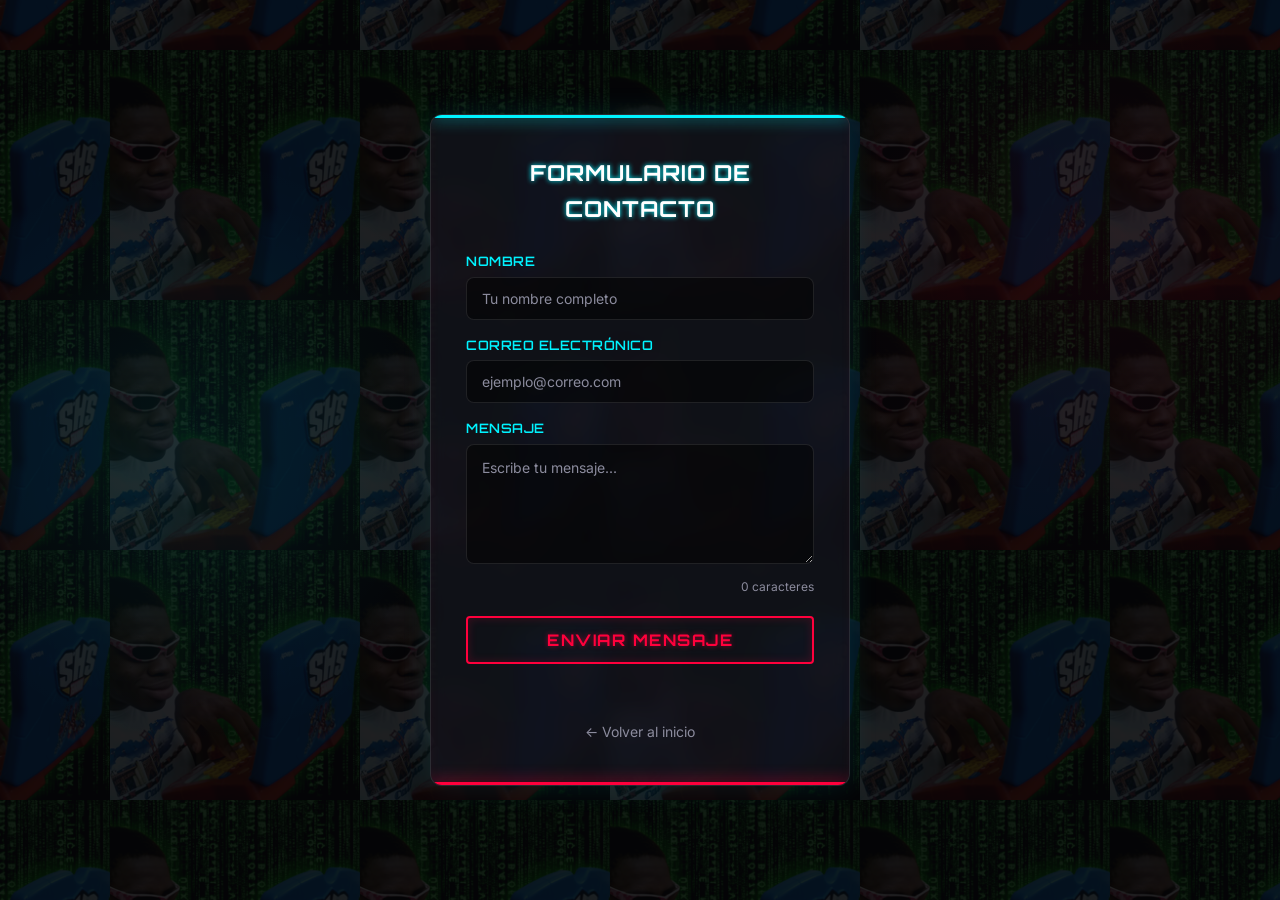
<file: contacto.html>
<!DOCTYPE html>
<html lang="es">

<head>
    <!-- Metadatos del documento -->
    <meta charset="UTF-8">
    <meta name="viewport" content="width=device-width, initial-scale=1.0">
    <title>Contacto - GameCodes</title>
    
    <!-- Google Fonts: Orbitron & Inter -->
    <link rel="preconnect" href="https://fonts.googleapis.com">
    <link rel="preconnect" href="https://fonts.gstatic.com" crossorigin>
    <link href="https://fonts.googleapis.com/css2?family=Inter:wght@300;400;600&family=Orbitron:wght@500;700;900&display=swap" rel="stylesheet">
    
    <!-- Ícono de la pestaña del navegador (favicon) -->
    <link rel="icon" href="imagenes/iconos o logo/hackerman.ico">
    <!-- Hojas de estilo CSS -->
    <link rel="stylesheet" href="css/styles.css">
    <link rel="stylesheet" href="css/registro.css">
</head>

<body>

    <!-- ============ CONTENIDO DEL FORMULARIO DE CONTACTO ============ -->
    <div class="pagina-registro">

        <!-- Formulario de contacto (Nombre, Email, Mensaje) -->
        <!-- Réplica del diseño anterior según la rúbrica -->
        <!-- El ID "contactoForm" se usa en JavaScript para capturar el evento submit -->
        <form id="contactoForm" class="formulario-contenedor">
            <h3 class="formulario-titulo">Formulario de Contacto</h3>

            <!-- Campo: Nombre -->
            <!-- Cada <label> está vinculado a su <input> mediante el atributo "for" -->
            <label for="nombreContacto" class="formulario-label">Nombre</label>
            <input type="text" id="nombreContacto" class="formulario-campo" placeholder="Tu nombre completo" required>

            <!-- Campo: Email -->
            <label for="emailContacto" class="formulario-label">Correo Electrónico</label>
            <input type="email" id="emailContacto" class="formulario-campo" placeholder="ejemplo@correo.com" required>

            <!-- Campo: Mensaje (textarea con contador de caracteres) -->
            <label for="mensajeContacto" class="formulario-label">Mensaje</label>
            <textarea id="mensajeContacto" class="formulario-campo formulario-textarea" placeholder="Escribe tu mensaje..." required></textarea>
            <!-- Contador de caracteres: se actualiza dinámicamente con JavaScript -->
            <p id="contadorCaracteres" class="formulario-contador">0 caracteres</p>

            <button type="submit" class="formulario-boton">Enviar Mensaje</button>

            <!-- Contenedor donde se muestran los errores o éxito dinámicamente en pantalla -->
            <p id="mensajeContactoResult" class="formulario-mensaje"></p>

            <!-- Enlace para volver a la página principal -->
            <div class="formulario-enlace-volver">
                <a href="index.html">← Volver al inicio</a>
            </div>
        </form>

    </div>

    <!-- Script de JavaScript para la validación del contacto -->
    <script src="js/contacto.js"></script>

</body>

</html>
</file>
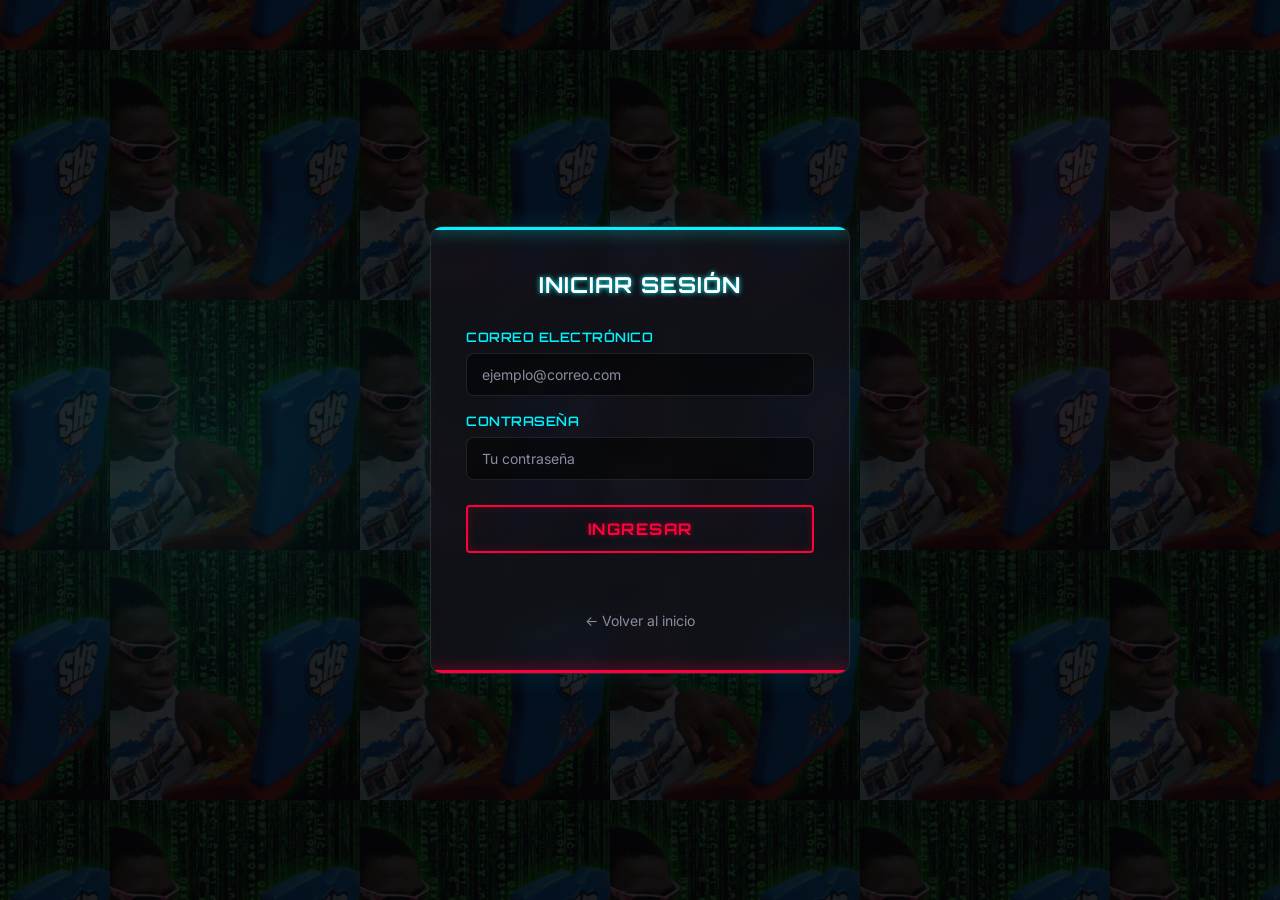
<file: login.html>
<!DOCTYPE html>
<html lang="es">

<head>
    <!-- Metadatos del documento -->
    <meta charset="UTF-8">
    <meta name="viewport" content="width=device-width, initial-scale=1.0">
    <title>Login - GameCodes</title>
    
    <!-- Google Fonts: Orbitron & Inter -->
    <link rel="preconnect" href="https://fonts.googleapis.com">
    <link rel="preconnect" href="https://fonts.gstatic.com" crossorigin>
    <link href="https://fonts.googleapis.com/css2?family=Inter:wght@300;400;600&family=Orbitron:wght@500;700;900&display=swap" rel="stylesheet">
    
    <!-- Ícono de la pestaña del navegador (favicon) -->
    <link rel="icon" href="imagenes/iconos o logo/hackerman.ico">
    <!-- Hojas de estilo CSS -->
    <link rel="stylesheet" href="css/styles.css">
    <link rel="stylesheet" href="css/registro.css">
</head>

<body>

    <!-- ============ CONTENIDO DEL LOGIN ============ -->
    <div class="pagina-registro">

        <!-- Formulario de login (acceso de usuarios registrados) -->
        <!-- El ID "loginForm" se usa en JavaScript para capturar el evento submit -->
        <form id="loginForm" class="formulario-contenedor">
            <h3 class="formulario-titulo">Iniciar Sesión</h3>

            <!-- Campo: Email -->
            <!-- Cada <label> está vinculado a su <input> mediante el atributo "for" -->
            <label for="correoLogin" class="formulario-label">Correo Electrónico</label>
            <input type="email" id="correoLogin" class="formulario-campo" placeholder="ejemplo@correo.com" required>

            <!-- Campo: Contraseña -->
            <label for="passwordLogin" class="formulario-label">Contraseña</label>
            <input type="password" id="passwordLogin" class="formulario-campo" placeholder="Tu contraseña" required>

            <button type="submit" class="formulario-boton">Ingresar</button>

            <!-- Contenedor donde se muestran los errores o éxito dinámicamente en pantalla -->
            <p id="mensajeLogin" class="formulario-mensaje"></p>

            <!-- Enlace para volver a la página principal -->
            <div class="formulario-enlace-volver">
                <a href="index.html">← Volver al inicio</a>
            </div>
        </form>

    </div>

    <!-- Script de JavaScript para la validación del login -->
    <script src="js/login.js"></script>

</body>

</html>
</file>
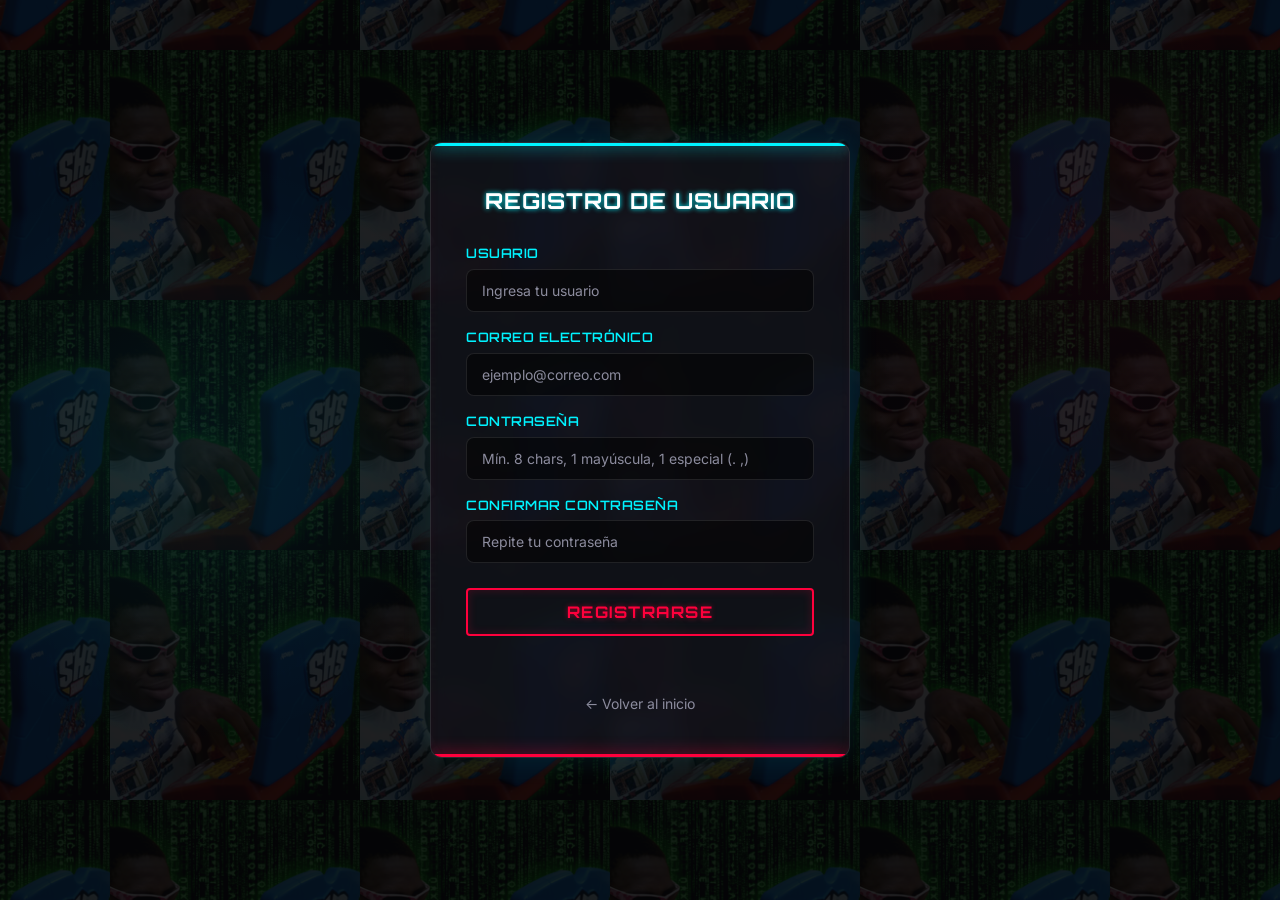
<file: registro.html>
<!DOCTYPE html>
<html lang="es">

<head>
    <!-- Metadatos del documento -->
    <meta charset="UTF-8">
    <meta name="viewport" content="width=device-width, initial-scale=1.0">
    <title>Registro - GameCodes</title>
    
    <!-- Google Fonts: Orbitron & Inter -->
    <link rel="preconnect" href="https://fonts.googleapis.com">
    <link rel="preconnect" href="https://fonts.gstatic.com" crossorigin>
    <link href="https://fonts.googleapis.com/css2?family=Inter:wght@300;400;600&family=Orbitron:wght@500;700;900&display=swap" rel="stylesheet">
    
    <!-- Ícono de la pestaña del navegador (favicon) -->
    <link rel="icon" href="imagenes/iconos o logo/hackerman.ico">
    <!-- Hojas de estilo CSS -->
    <link rel="stylesheet" href="css/styles.css">
    <link rel="stylesheet" href="css/registro.css">
</head>

<body>

    <!-- ============ CONTENIDO DEL REGISTRO ============ -->
    <div class="pagina-registro">

        <!-- Formulario de inscripción (registro de nuevos usuarios) -->
        <!-- El ID "registroForm" se usa en JavaScript para capturar el evento submit -->
        <form id="registroForm" class="formulario-contenedor">
            <h3 class="formulario-titulo">Registro de Usuario</h3>

            <!-- Campo: Usuario -->
            <!-- Cada <label> está vinculado a su <input> mediante el atributo "for" -->
            <label for="usuario" class="formulario-label">Usuario</label>
            <input type="text" id="usuario" class="formulario-campo" placeholder="Ingresa tu usuario" required>

            <!-- Campo: Email -->
            <label for="correoRegistro" class="formulario-label">Correo Electrónico</label>
            <input type="email" id="correoRegistro" class="formulario-campo" placeholder="ejemplo@correo.com" required>

            <!-- Campo: Contraseña -->
            <label for="passwordRegistro" class="formulario-label">Contraseña</label>
            <input type="password" id="passwordRegistro" class="formulario-campo" placeholder="Mín. 8 chars, 1 mayúscula, 1 especial (. ,)" required>

            <!-- Campo: Confirmación de Contraseña -->
            <label for="confirmarPassword" class="formulario-label">Confirmar Contraseña</label>
            <input type="password" id="confirmarPassword" class="formulario-campo" placeholder="Repite tu contraseña" required>

            <button type="submit" class="formulario-boton">Registrarse</button>

            <!-- Contenedor donde se muestran los errores dinámicamente en pantalla -->
            <p id="mensajeRegistro" class="formulario-mensaje"></p>

            <!-- Enlace para volver a la página principal -->
            <div class="formulario-enlace-volver">
                <a href="index.html">← Volver al inicio</a>
            </div>
        </form>

    </div>

    <!-- Script de JavaScript para la validación del registro -->
    <script src="js/registro.js"></script>

</body>

</html>
</file>
<file: css/styles.css>
/* ==========================================================================
   VARIABLES GLOBALES (PALETA CYBERPUNK)
   ========================================================================== */
:root {
    --bg-dark: #0a0a10;
    --bg-darker: #050508;
    --bg-card: rgba(20, 20, 30, 0.7);
    --border-color: rgba(255, 255, 255, 0.1);
    
    --neon-cyan: #00f3ff;
    --neon-magenta: #ff003c;
    
    --text-main: #e0e0e0;
    --text-muted: #8c8c9e;

    /* Fonts */
    --font-heading: 'Orbitron', sans-serif;
    --font-body: 'Inter', sans-serif;
}

/* ==========================================================================
   RESET BÁSICO
   ========================================================================== */
* {
    margin: 0;
    padding: 0;
    box-sizing: border-box;
}

html {
    scroll-behavior: smooth;
    font-size: 16px;
}

body {
    background-color: var(--bg-darker);
    background-image: 
        radial-gradient(circle at 15% 50%, rgba(0, 243, 255, 0.08), transparent 25%),
        radial-gradient(circle at 85% 30%, rgba(255, 0, 60, 0.05), transparent 25%);
    color: var(--text-main);
    font-family: var(--font-body);
    line-height: 1.6;
    overflow-x: hidden;
    position: relative;
    min-height: 100vh;
}

/* Efecto de difuminado oscuro en movimiento con hackerman.ico */
body::before {
    content: '';
    position: fixed;
    top: -50%; 
    left: -50%;
    width: 200%; 
    height: 200%;
    background-image: url('../imagenes/iconos o logo/hackerman.ico');
    background-size: 250px;
    background-repeat: repeat;
    /* Mayor visibilidad */
    opacity: 0.15;
    z-index: -1;
    pointer-events: none;
    /* Difuminado mucho más ligero, mayor brillo */
    filter: blur(0px) contrast(1.2) brightness(0.7);
    animation: hackermanMove 30s linear infinite;
}

@keyframes hackermanMove {
    0% { transform: translate(0, 0); }
    100% { transform: translate(10%, 10%); }
}

/* ==========================================================================
   TIPOGRAFÍA Y ELEMENTOS COMUNES
   ========================================================================== */
h1, h2, h3 {
    font-family: var(--font-heading);
    letter-spacing: 1px;
    text-transform: uppercase;
}

a {
    text-decoration: none;
    color: var(--text-main);
    transition: all 0.3s ease;
}

h2 {
    font-size: 2.5rem;
    color: #fff;
    text-align: center;
    margin-bottom: 3rem;
    text-shadow: 0 0 10px var(--neon-cyan), 0 0 20px rgba(0, 243, 255, 0.5);
}

/* ==========================================================================
   HEADER Y NAVEGACIÓN (GLASSMORPHISM)
   ========================================================================== */
header {
    position: fixed;
    top: 0;
    width: 100%;
    height: 80px;
    background: rgba(10, 10, 16, 0.8);
    backdrop-filter: blur(10px);
    -webkit-backdrop-filter: blur(10px);
    border-bottom: 1px solid var(--border-color);
    display: flex;
    justify-content: space-between;
    align-items: center;
    padding: 0 5%;
    z-index: 1000;
}

.logo {
    display: flex;
    align-items: center;
    gap: 10px;
}

.logo-icon {
    font-size: 2rem;
    filter: drop-shadow(0 0 5px var(--neon-magenta));
}

.logo-texto {
    font-family: var(--font-heading);
    font-size: 1.5rem;
    font-weight: 700;
    color: #fff;
    text-shadow: 0 0 5px var(--neon-cyan);
}

nav ul {
    list-style: none;
    display: flex;
    gap: 2rem;
    align-items: center;
}

nav a {
    font-weight: 600;
    font-size: 1rem;
    text-transform: uppercase;
    position: relative;
    padding: 5px 0;
}

nav a::after {
    content: '';
    position: absolute;
    bottom: 0;
    left: 0;
    width: 0%;
    height: 2px;
    background: var(--neon-cyan);
    transition: width 0.3s ease;
    box-shadow: 0 0 8px var(--neon-cyan);
}

nav a:hover::after {
    width: 100%;
}

nav a:hover {
    color: var(--neon-cyan);
    text-shadow: 0 0 5px rgba(0, 243, 255, 0.5);
}

.boton-registro {
    background: transparent;
    border: 2px solid var(--neon-magenta);
    padding: 8px 20px;
    border-radius: 4px;
    color: var(--neon-magenta);
    box-shadow: 0 0 10px rgba(255, 0, 60, 0.2);
}

.boton-registro::after {
    display: none;
}

.boton-registro:hover {
    background: var(--neon-magenta);
    color: #fff;
    box-shadow: 0 0 15px var(--neon-magenta), inset 0 0 10px rgba(255,255,255,0.5);
    text-shadow: none;
}

/* ==========================================================================
   BANNER DE INICIO (HERO)
   ========================================================================== */
.banner {
    min-height: 100vh;
    display: flex;
    flex-direction: column;
    justify-content: center;
    align-items: center;
    text-align: center;
    padding: 100px 20px 80px;
    background: radial-gradient(circle at center, var(--bg-dark) 0%, var(--bg-darker) 100%);
    position: relative;
    overflow: hidden;
}

.banner::before {
    content: '';
    position: absolute;
    top: 50%;
    left: 50%;
    transform: translate(-50%, -50%);
    width: 600px;
    height: 600px;
    background: radial-gradient(circle, rgba(0,243,255,0.1) 0%, transparent 70%);
    z-index: 0;
}

.banner h1 {
    font-size: 4rem;
    font-weight: 900;
    color: #fff;
    margin-bottom: 20px;
    z-index: 1;
    text-shadow: 2px 2px 0px var(--neon-magenta),
                 -2px -2px 0px var(--neon-cyan),
                 0 0 20px rgba(255,255,255,0.3);
}

.banner p {
    font-size: 1.2rem;
    color: var(--text-muted);
    max-width: 600px;
    z-index: 1;
}

/* ==========================================================================
   SECCIÓN: TRUCOS
   ========================================================================== */
.trucos {
    padding: 100px 5%;
}

.trucos-grid {
    display: grid;
    grid-template-columns: repeat(auto-fit, minmax(280px, 1fr));
    gap: 30px;
}

.tarjeta-truco {
    background: var(--bg-card);
    border: 1px solid var(--border-color);
    border-radius: 8px;
    padding: 30px;
    position: relative;
    overflow: hidden;
    transition: transform 0.3s ease, box-shadow 0.3s ease, border-color 0.3s ease;
    backdrop-filter: blur(5px);
}

.tarjeta-truco::before {
    content: '';
    position: absolute;
    top: 0;
    left: 0;
    width: 4px;
    height: 100%;
    background: var(--neon-cyan);
    box-shadow: 0 0 10px var(--neon-cyan);
    transition: width 0.3s ease;
    z-index: 0;
}

.tarjeta-truco:nth-child(even)::before {
    background: var(--neon-magenta);
    box-shadow: 0 0 10px var(--neon-magenta);
}

.tarjeta-truco:hover {
    transform: translateY(-5px);
    border-color: rgba(255,255,255,0.3);
    box-shadow: 0 10px 30px rgba(0,0,0,0.5);
}

.tarjeta-truco:hover::before {
    width: 100%;
    opacity: 0.05;
}

.tarjeta-truco h3 {
    font-size: 1.5rem;
    margin-bottom: 5px;
    color: #fff;
    position: relative;
    z-index: 1;
}

.tarjeta-truco .plataforma {
    font-size: 0.9rem;
    color: var(--neon-cyan);
    margin-bottom: 20px;
    font-weight: 600;
    position: relative;
    z-index: 1;
}

.tarjeta-truco:nth-child(even) .plataforma {
    color: var(--neon-magenta);
}

.lista-trucos {
    list-style: none;
    position: relative;
    z-index: 1;
}

.lista-trucos li {
    margin-bottom: 12px;
    font-size: 0.95rem;
    padding-bottom: 12px;
    border-bottom: 1px solid rgba(255,255,255,0.05);
}

.lista-trucos li:last-child {
    border-bottom: none;
    margin-bottom: 0;
    padding-bottom: 0;
}

.lista-trucos strong {
    color: #fff;
    display: block;
    margin-bottom: 4px;
    font-family: var(--font-heading);
    letter-spacing: 0.5px;
}

/* ==========================================================================
   SECCIÓN: SOBRE MÍ
   ========================================================================== */
.sobre-mi {
    padding: 100px 5%;
    background-color: var(--bg-dark);
    position: relative;
}

.sobre-mi::before {
    content: '';
    position: absolute;
    top: 0;
    left: 0;
    width: 100%;
    height: 1px;
    background: linear-gradient(90deg, transparent, var(--neon-cyan), transparent);
}

.sobre-mi-contenido {
    display: flex;
    align-items: center;
    gap: 50px;
    max-width: 1000px;
    margin: 0 auto;
}

.sobre-mi-texto {
    flex: 1;
}

.sobre-mi-texto p {
    margin-bottom: 20px;
    font-size: 1.1rem;
    color: var(--text-muted);
}

.sobre-mi-texto strong {
    color: var(--neon-cyan);
    font-weight: 600;
}

.sobre-mi-imagen {
    flex: 1;
    display: flex;
    justify-content: center;
}

.sobre-mi-imagen img {
    max-width: 100%;
    width: 300px;
    height: auto;
    border-radius: 12px;
    border: 2px solid var(--border-color);
    box-shadow: 0 0 20px rgba(0, 243, 255, 0.2);
    /* Neon glow effect */
    transition: transform 0.3s ease, box-shadow 0.3s ease;
}

.sobre-mi-imagen img:hover {
    transform: scale(1.02);
    box-shadow: 0 0 30px rgba(0, 243, 255, 0.5), 0 0 10px rgba(255, 0, 60, 0.3);
    border-color: var(--neon-cyan);
}

/* ==========================================================================
   SECCIÓN: REDES SOCIALES
   ========================================================================== */
.redes {
    padding: 100px 5%;
    text-align: center;
}

.redes-descripcion {
    color: var(--neon-magenta);
    margin-bottom: 40px;
    font-weight: 700;
    letter-spacing: 2px;
}

.redes-grid {
    display: flex;
    justify-content: center;
    gap: 30px;
    flex-wrap: wrap;
}

.red-tarjeta {
    background: var(--bg-card);
    border: 1px solid var(--border-color);
    padding: 30px;
    border-radius: 8px;
    width: 250px;
    display: flex;
    flex-direction: column;
    align-items: center;
    transition: all 0.3s ease;
    position: relative;
    overflow: hidden;
}

.red-tarjeta.instagram:hover {
    border-color: #E1306C;
    box-shadow: 0 0 20px rgba(225, 48, 108, 0.5);
    transform: translateY(-5px);
}

.red-tarjeta.discord:hover {
    border-color: #5865F2;
    box-shadow: 0 0 20px rgba(88, 101, 242, 0.5);
    transform: translateY(-5px);
}

.red-icono {
    font-size: 3rem;
    margin-bottom: 15px;
}

.red-nombre {
    font-family: var(--font-heading);
    font-size: 1.2rem;
    font-weight: 700;
    color: #fff;
    margin-bottom: 5px;
}

.red-usuario {
    font-size: 0.9rem;
    color: var(--text-muted);
    margin-bottom: 10px;
}

.red-detalle {
    font-size: 0.8rem;
    color: var(--border-color);
    text-transform: uppercase;
    letter-spacing: 1px;
}

/* ==========================================================================
   PIE DE PÁGINA (FOOTER)
   ========================================================================== */
footer {
    background-color: #030305;
    padding: 40px 20px;
    text-align: center;
    border-top: 1px solid rgba(255, 0, 60, 0.3);
    position: relative;
}

footer::before {
    content: '';
    position: absolute;
    top: 0;
    left: 50%;
    transform: translateX(-50%);
    width: 100px;
    height: 3px;
    background: var(--neon-magenta);
    box-shadow: 0 0 10px var(--neon-magenta);
}

footer p {
    color: var(--text-muted);
    font-size: 0.9rem;
    margin-bottom: 10px;
}

/* ==========================================================================
   BARRA DE BIENVENIDA (sesión activa)
   ========================================================================== */
/* Esta barra aparece debajo del header cuando un usuario está logueado.
   Usa el mismo estilo cyberpunk con glassmorphism del resto de la página. */
.barra-bienvenida {
    position: fixed;
    top: 80px;               /* Justo debajo del header (que mide 80px) */
    width: 100%;
    padding: 12px 5%;
    background: rgba(0, 243, 255, 0.1);
    backdrop-filter: blur(10px);
    -webkit-backdrop-filter: blur(10px);
    border-bottom: 1px solid rgba(0, 243, 255, 0.3);
    display: flex;
    justify-content: center;
    align-items: center;
    gap: 15px;
    z-index: 999;             /* Debajo del header (1000) pero encima del contenido */
    animation: slideDown 0.5s ease-out;
}

/* Animación de entrada: la barra desliza desde arriba */
@keyframes slideDown {
    from {
        transform: translateY(-100%);
        opacity: 0;
    }
    to {
        transform: translateY(0);
        opacity: 1;
    }
}

.barra-bienvenida span {
    font-family: var(--font-heading);
    font-size: 1.1rem;
    color: var(--neon-cyan);
    text-shadow: 0 0 10px rgba(0, 243, 255, 0.5);
    letter-spacing: 1px;
}

/* Botón "×" para cerrar la barra */
.cerrar-bienvenida {
    background: transparent;
    border: 1px solid rgba(255, 255, 255, 0.2);
    color: var(--text-muted);
    font-size: 1.2rem;
    cursor: pointer;
    padding: 2px 8px;
    border-radius: 4px;
    transition: all 0.3s ease;
}

.cerrar-bienvenida:hover {
    color: var(--neon-magenta);
    border-color: var(--neon-magenta);
}

/* ==========================================================================
   CARRUSEL DE IMÁGENES (JavaScript Puro) - Integrado en el Header/Banner
   ========================================================================== */
/* Contenedor del carrusel dentro del banner.
   z-index: 1 para que aparezca sobre el fondo radial del banner. */
.carrusel-header {
    width: 100%;
    max-width: 850px;
    margin-top: 40px;
    position: relative;
    z-index: 1;
}

/* Contenedor principal del carrusel.
   Posición relativa para que los slides absolutos se posicionen dentro. */
.carrusel-contenedor {
    max-width: 800px;
    margin: 0 auto;
    border-radius: 12px;
    overflow: hidden;
    border: 2px solid var(--border-color);
    box-shadow: 0 0 30px rgba(0, 243, 255, 0.15),
                0 0 60px rgba(0, 0, 0, 0.5);
    position: relative;
    height: 400px;
}

/* Cada slide individual dentro del carrusel.
   Por defecto están ocultos (opacity: 0) y se muestran con la clase "activo".
   Todos están posicionados en el mismo lugar (position: absolute). */
.carrusel-slide {
    position: absolute;
    top: 0;
    left: 0;
    width: 100%;
    height: 100%;
    opacity: 0;
    transition: opacity 0.8s ease-in-out;
}

/* Clase "activo": JavaScript la agrega/quita dinámicamente para
   mostrar u ocultar cada slide modificando el DOM. */
.carrusel-slide.activo {
    opacity: 1;
}

/* Imagen del slide: ocupa todo el ancho del contenedor */
.carrusel-slide img {
    width: 100%;
    height: 400px;
    object-fit: cover;        /* Recorta la imagen para llenar el espacio sin distorsionar */
    display: block;
    filter: brightness(0.8) contrast(1.1);  /* Efecto oscuro ligeramente contrastado */
    transition: filter 0.5s ease;
}

/* Al pasar el mouse, la imagen se ilumina ligeramente */
.carrusel-slide:hover img {
    filter: brightness(1) contrast(1.2);
}

/* Texto superpuesto sobre cada imagen (caption) */
.carrusel-caption {
    position: absolute;
    bottom: 0;
    left: 0;
    width: 100%;
    padding: 30px 25px;
    /* Degradado de transparente a negro para legibilidad del texto */
    background: linear-gradient(transparent, rgba(0, 0, 0, 0.9));
    text-align: center;
}

.carrusel-caption h3 {
    font-family: var(--font-heading);
    font-size: 1.8rem;
    color: var(--neon-cyan);
    text-shadow: 0 0 15px var(--neon-cyan), 0 0 30px rgba(0, 243, 255, 0.4);
    margin-bottom: 5px;
    text-transform: none;
}

.carrusel-caption p {
    font-size: 1rem;
    color: var(--text-muted);
    font-style: italic;
}

/* ---------- Controles del carrusel (Anterior / Siguiente) ---------- */
/* Contenedor de los botones de navegación y el indicador de posición */
.carrusel-controles {
    display: flex;
    justify-content: center;
    align-items: center;
    gap: 20px;
    margin-top: 20px;
}

/* Botones "Anterior" y "Siguiente" con estilo neón cyberpunk */
.carrusel-boton {
    background: rgba(0, 0, 0, 0.5);
    border: 1px solid rgba(0, 243, 255, 0.3);
    color: var(--neon-cyan);
    font-family: var(--font-heading);
    font-size: 0.9rem;
    padding: 10px 20px;
    border-radius: 6px;
    cursor: pointer;
    transition: all 0.3s ease;
    text-transform: uppercase;
    letter-spacing: 1px;
}

.carrusel-boton:hover {
    background: rgba(0, 243, 255, 0.2);
    border-color: var(--neon-cyan);
    box-shadow: 0 0 15px rgba(0, 243, 255, 0.4);
    text-shadow: 0 0 5px var(--neon-cyan);
}

/* Indicador de posición del slide (ej: "1 / 3") */
.carrusel-indicador {
    font-family: var(--font-heading);
    font-size: 1rem;
    color: var(--text-muted);
    letter-spacing: 2px;
}

/* ==========================================================================
   RESPONSIVE
   ========================================================================== */
@media (max-width: 768px) {
    .banner h1 {
        font-size: 2.5rem;
    }
    
    nav ul {
        flex-wrap: wrap;
        justify-content: center;
        gap: 1rem;
        font-size: 0.9rem;
    }

    .sobre-mi-contenido {
        flex-direction: column;
        text-align: center;
    }
    
    header {
        flex-direction: column;
        height: auto;
        padding: 15px;
        gap: 15px;
    }
    
    body {
        padding-top: 150px;
    }

    /* Carrusel responsive */
    .carrusel-contenedor {
        height: 250px;
    }

    .carrusel-slide img {
        height: 250px;
    }

    .carrusel-caption h3 {
        font-size: 1.3rem;
    }

    .carrusel-boton {
        font-size: 0.7rem;
        padding: 8px 12px;
    }

    .barra-bienvenida {
        top: auto;
        position: relative;
        margin-top: 0;
    }
}
</file>
<file: css/registro.css>
/* ================================
   ESTILOS DEL FORMULARIO DE REGISTRO
   Solo se usan clases, nunca IDs.
   Los IDs se reservan para JavaScript.
   ================================ */

/* Fondo de la página de registro */
.pagina-registro {
    min-height: 100vh;
    display: flex;
    flex-direction: column;
    justify-content: center;
    align-items: center;
    /* Se remueve background-color para heredar del body global (Cyberpunk) */
    background: transparent;
    padding: 40px 20px;
}

/* Contenedor principal del formulario (tarjeta Cyberpunk) */
.formulario-contenedor {
    background-color: var(--bg-card); /* Usa la variable de styles.css */
    border-radius: 12px;
    padding: 40px 35px;
    width: 100%;
    max-width: 420px;
    border: 1px solid var(--border-color);
    box-shadow: 0 0 30px rgba(0, 243, 255, 0.1), inset 0 0 10px rgba(255, 0, 60, 0.05);
    backdrop-filter: blur(10px);
    position: relative;
    overflow: hidden;
}

/* Detalles decorativos neón en la tarjeta */
.formulario-contenedor::before {
    content: '';
    position: absolute;
    top: 0;
    left: 0;
    width: 100%;
    height: 3px;
    background: var(--neon-cyan);
    box-shadow: 0 0 15px var(--neon-cyan);
}

.formulario-contenedor::after {
    content: '';
    position: absolute;
    bottom: 0;
    left: 0;
    width: 100%;
    height: 3px;
    background: var(--neon-magenta);
    box-shadow: 0 0 15px var(--neon-magenta);
}


/* Título del formulario */
.formulario-titulo {
    font-family: var(--font-heading);
    font-size: 22px;
    font-weight: bold;
    color: #fff;
    margin-bottom: 25px;
    text-align: center;
    text-shadow: 0 0 5px var(--neon-cyan);
    letter-spacing: 1px;
}

/* Etiqueta <label> vinculada a cada <input> */
.formulario-label {
    display: block;
    font-size: 13px;
    color: var(--neon-cyan);
    font-weight: 600;
    margin-bottom: 5px;
    letter-spacing: 0.5px;
    font-family: var(--font-heading);
    text-transform: uppercase;
}

/* Cada campo de entrada */
.formulario-campo {
    width: 100%;
    padding: 12px 15px;
    margin-bottom: 15px;
    border: 1px solid var(--border-color);
    border-radius: 8px;
    font-size: 14px;
    color: #fff;
    background-color: rgba(0, 0, 0, 0.5); /* Fondo oscuro */
    transition: border-color 0.3s, box-shadow 0.3s;
    box-sizing: border-box;
    font-family: var(--font-body);
}

.formulario-campo::placeholder {
    color: var(--text-muted);
}

.formulario-campo:focus {
    outline: none;
    border-color: var(--neon-cyan);
    box-shadow: 0 0 8px rgba(0, 243, 255, 0.4);
    background-color: rgba(0, 243, 255, 0.02);
}

/* Botón de envío */
.formulario-boton {
    width: 100%;
    padding: 12px;
    background: transparent;
    color: var(--neon-magenta);
    border: 2px solid var(--neon-magenta);
    border-radius: 4px;
    font-size: 16px;
    font-weight: bold;
    font-family: var(--font-heading);
    cursor: pointer;
    transition: all 0.3s ease;
    margin-top: 10px;
    text-transform: uppercase;
    letter-spacing: 1.5px;
    text-shadow: 0 0 5px rgba(255, 0, 60, 0.5);
    box-shadow: inset 0 0 10px rgba(255, 0, 60, 0.2);
}

.formulario-boton:hover {
    background-color: var(--neon-magenta);
    color: #fff;
    box-shadow: 0 0 20px var(--neon-magenta);
    text-shadow: none;
}

.formulario-boton:active {
    transform: scale(0.98);
}

/* Mensaje de validación */
.formulario-mensaje {
    margin-top: 15px;
    font-size: 14px;
    color: var(--neon-magenta);
    min-height: 20px;
    text-align: center;
    font-weight: 600;
}

/* Mensaje de éxito */
.formulario-mensaje-exito {
    color: var(--neon-cyan);
    text-shadow: 0 0 5px rgba(0, 243, 255, 0.5);
}

/* Textarea para el formulario de contacto */
.formulario-textarea {
    min-height: 120px;
    resize: vertical;
    line-height: 1.5;
}

/* Contador de caracteres */
.formulario-contador {
    font-size: 12px;
    color: var(--text-muted);
    text-align: right;
    margin-top: -10px;
    margin-bottom: 10px;
}

/* Enlace para volver al inicio */
.formulario-enlace-volver {
    margin-top: 20px;
    text-align: center;
}

.formulario-enlace-volver a {
    color: var(--text-muted);
    text-decoration: none;
    font-size: 14px;
    transition: color 0.3s, text-shadow 0.3s;
}

.formulario-enlace-volver a:hover {
    color: #fff;
    text-shadow: 0 0 8px #fff;
}

/* ================================
   RESPONSIVO
   ================================ */

@media (max-width: 480px) {
    .formulario-contenedor {
        padding: 30px 20px;
        border: none;
        border-radius: 0;
        box-shadow: none;
        background-color: transparent;
        backdrop-filter: none;
    }
    
    .formulario-contenedor::before, 
    .formulario-contenedor::after {
        display: none;
    }

    .formulario-titulo {
        font-size: 20px;
    }
}
</file>
